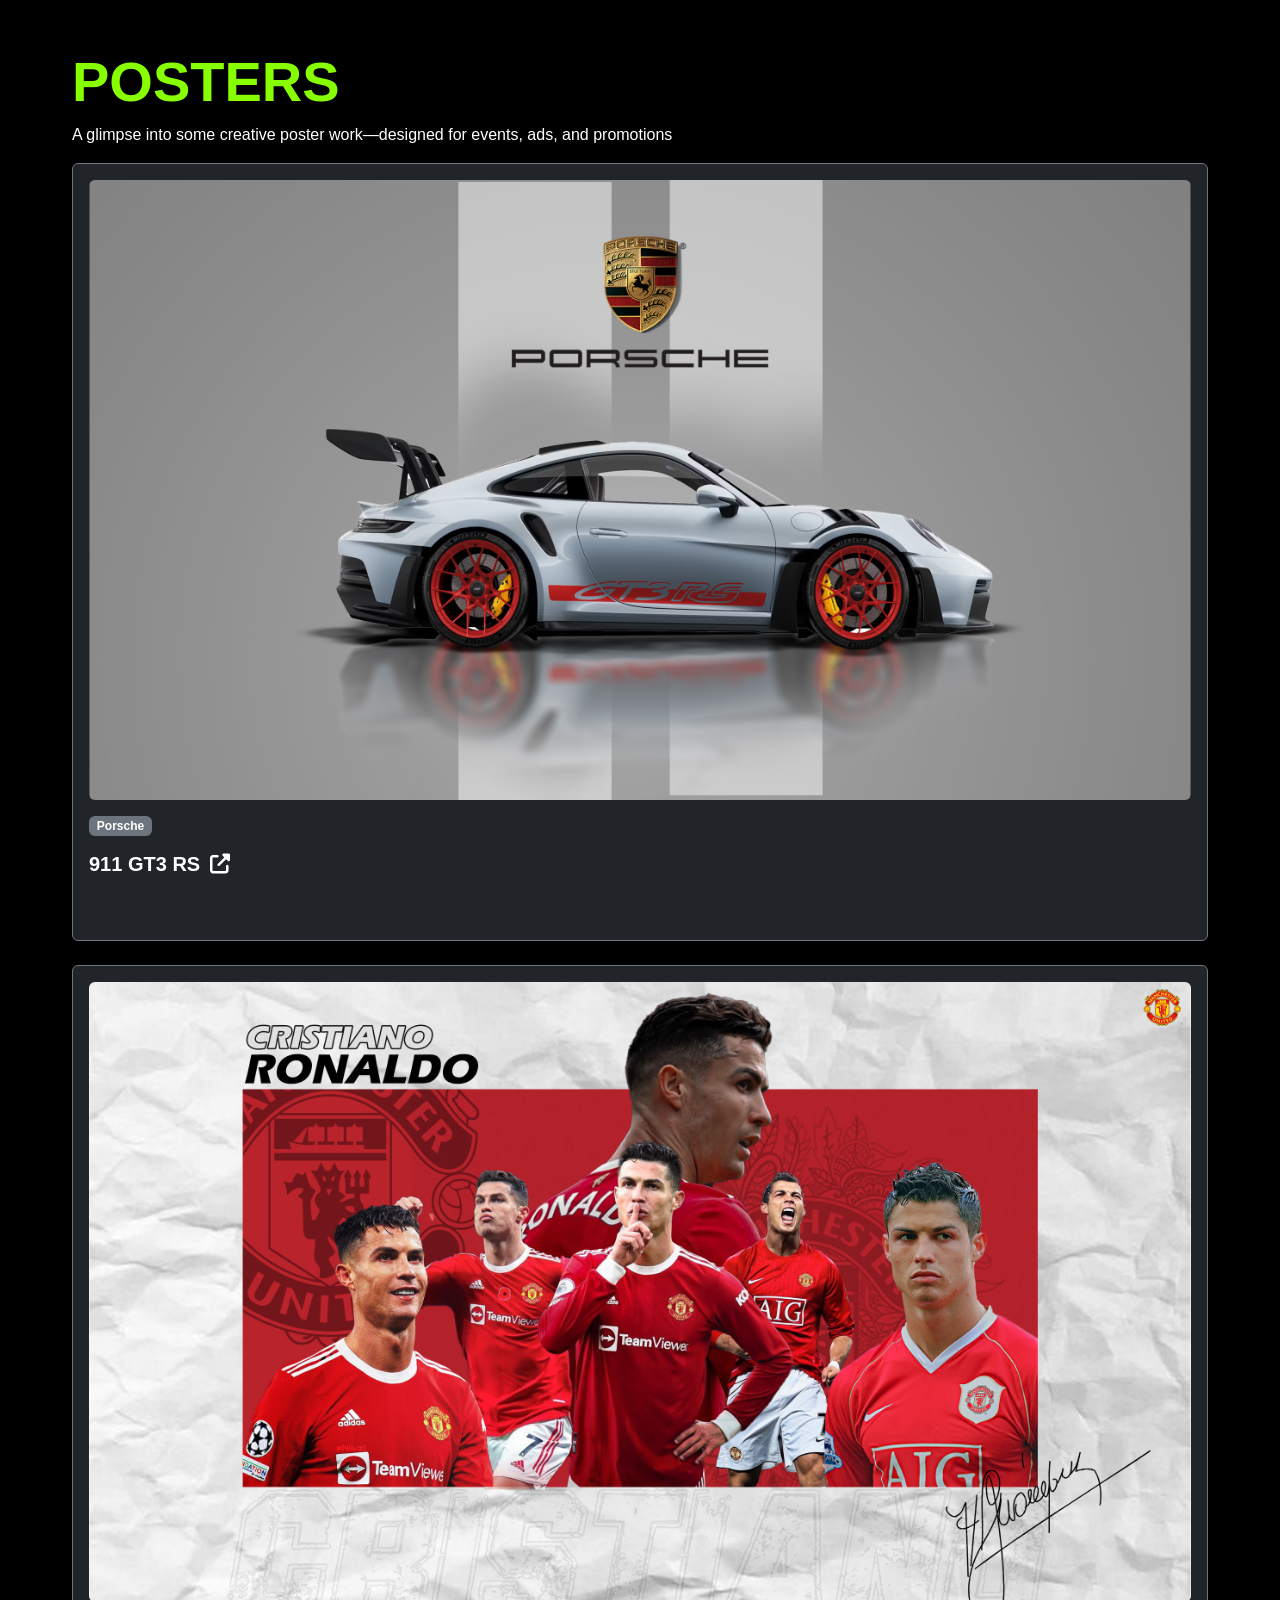
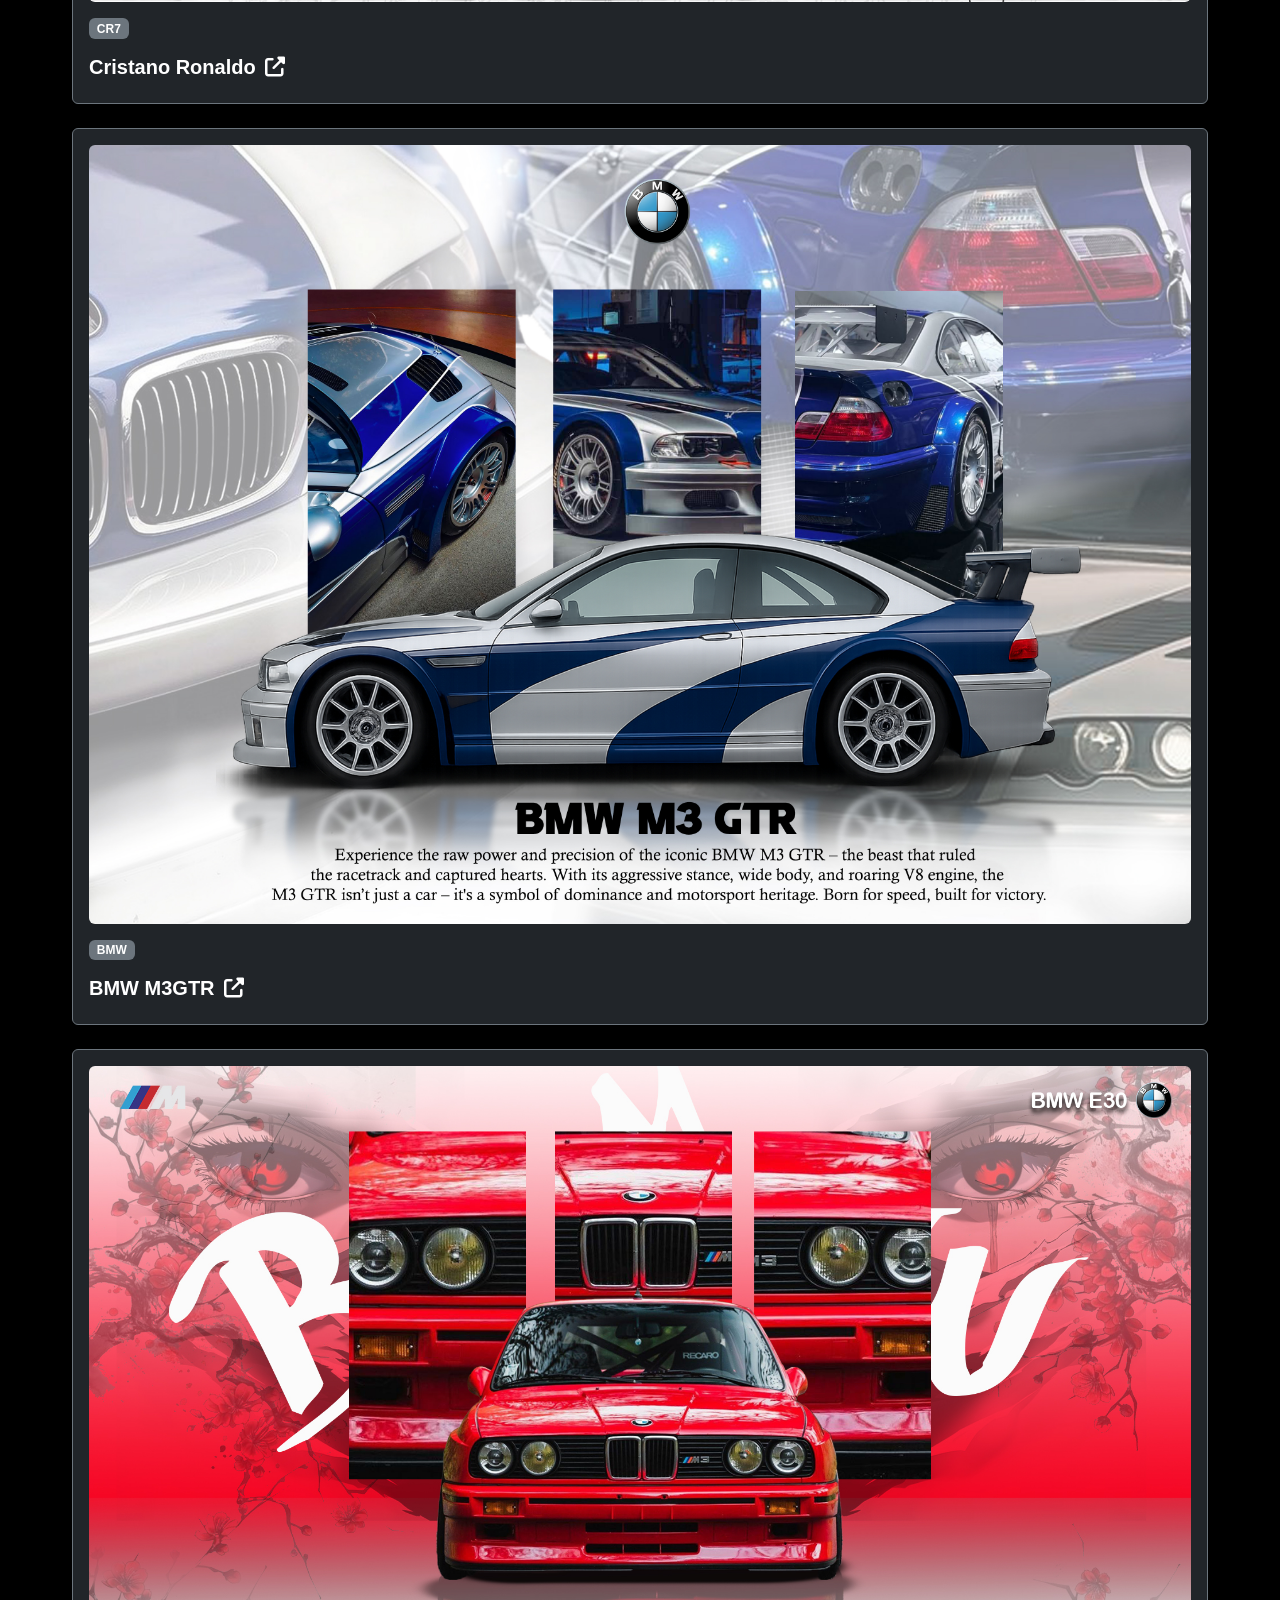
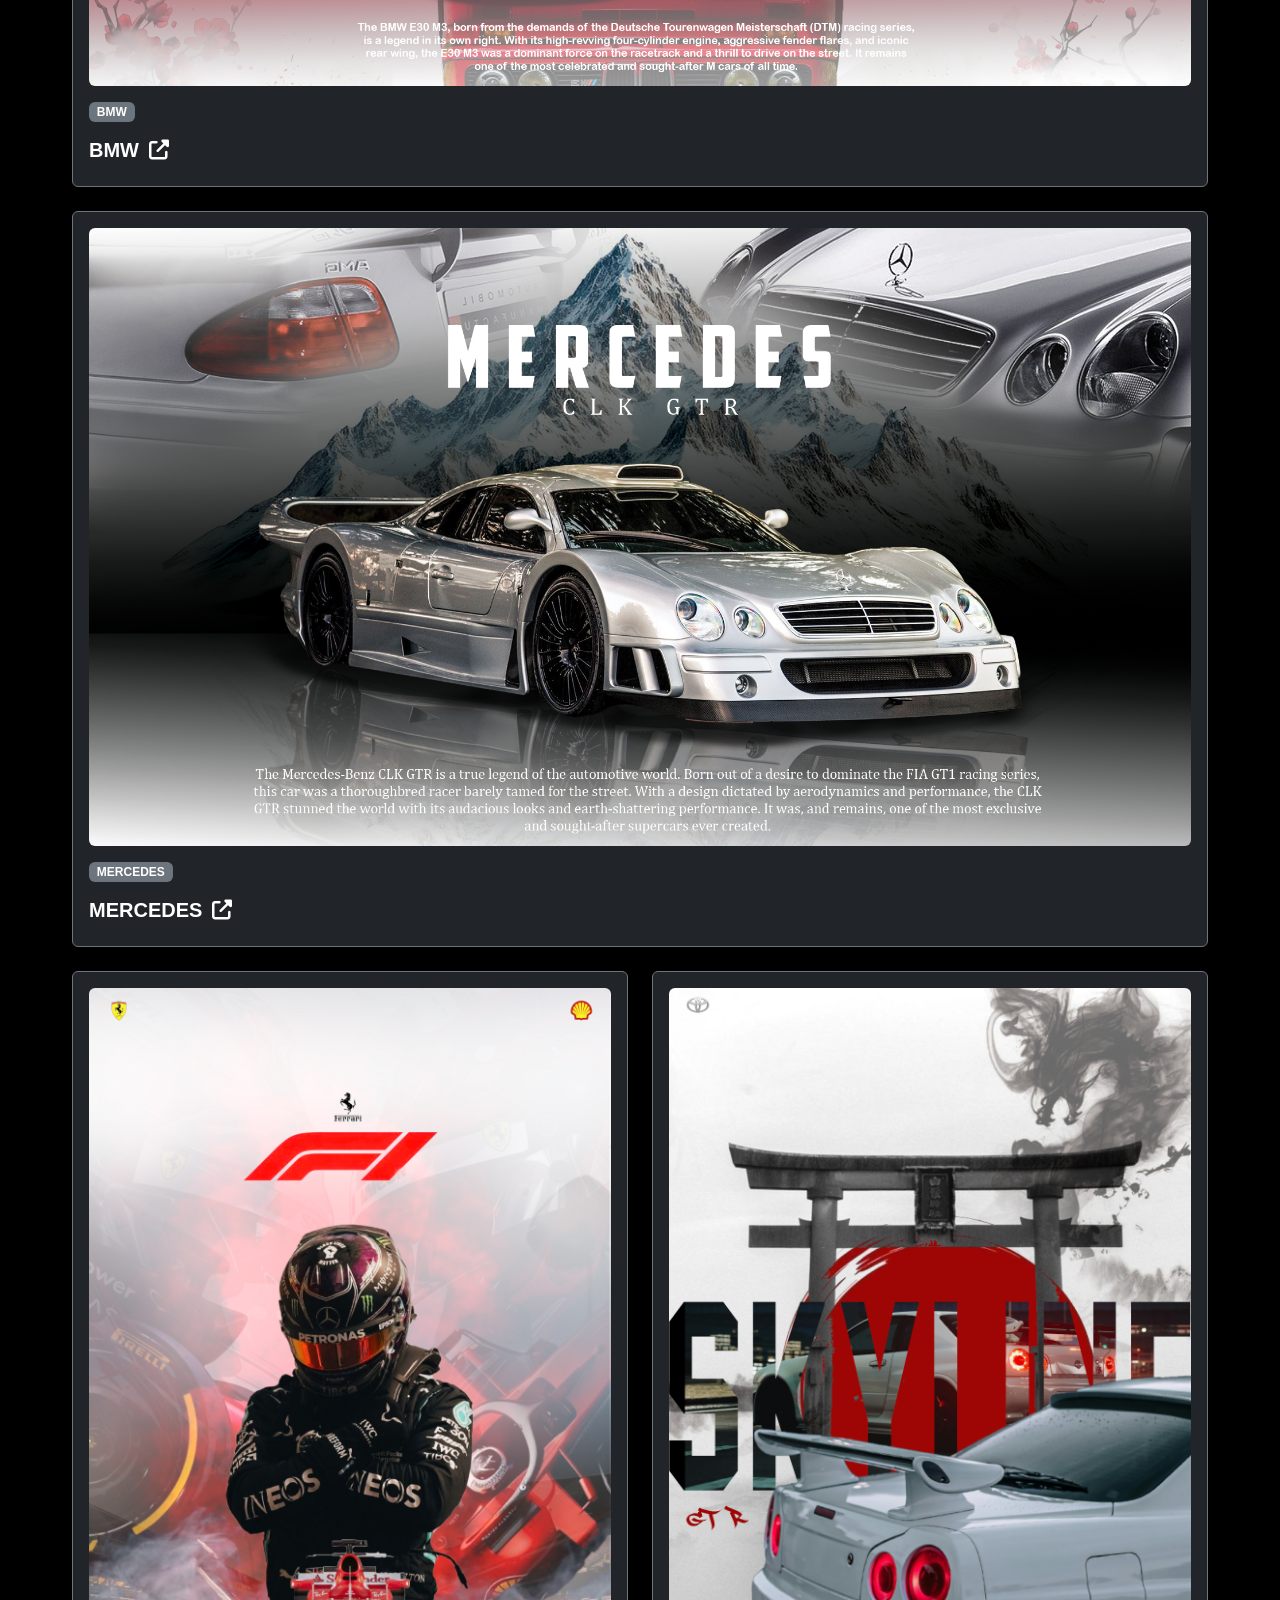
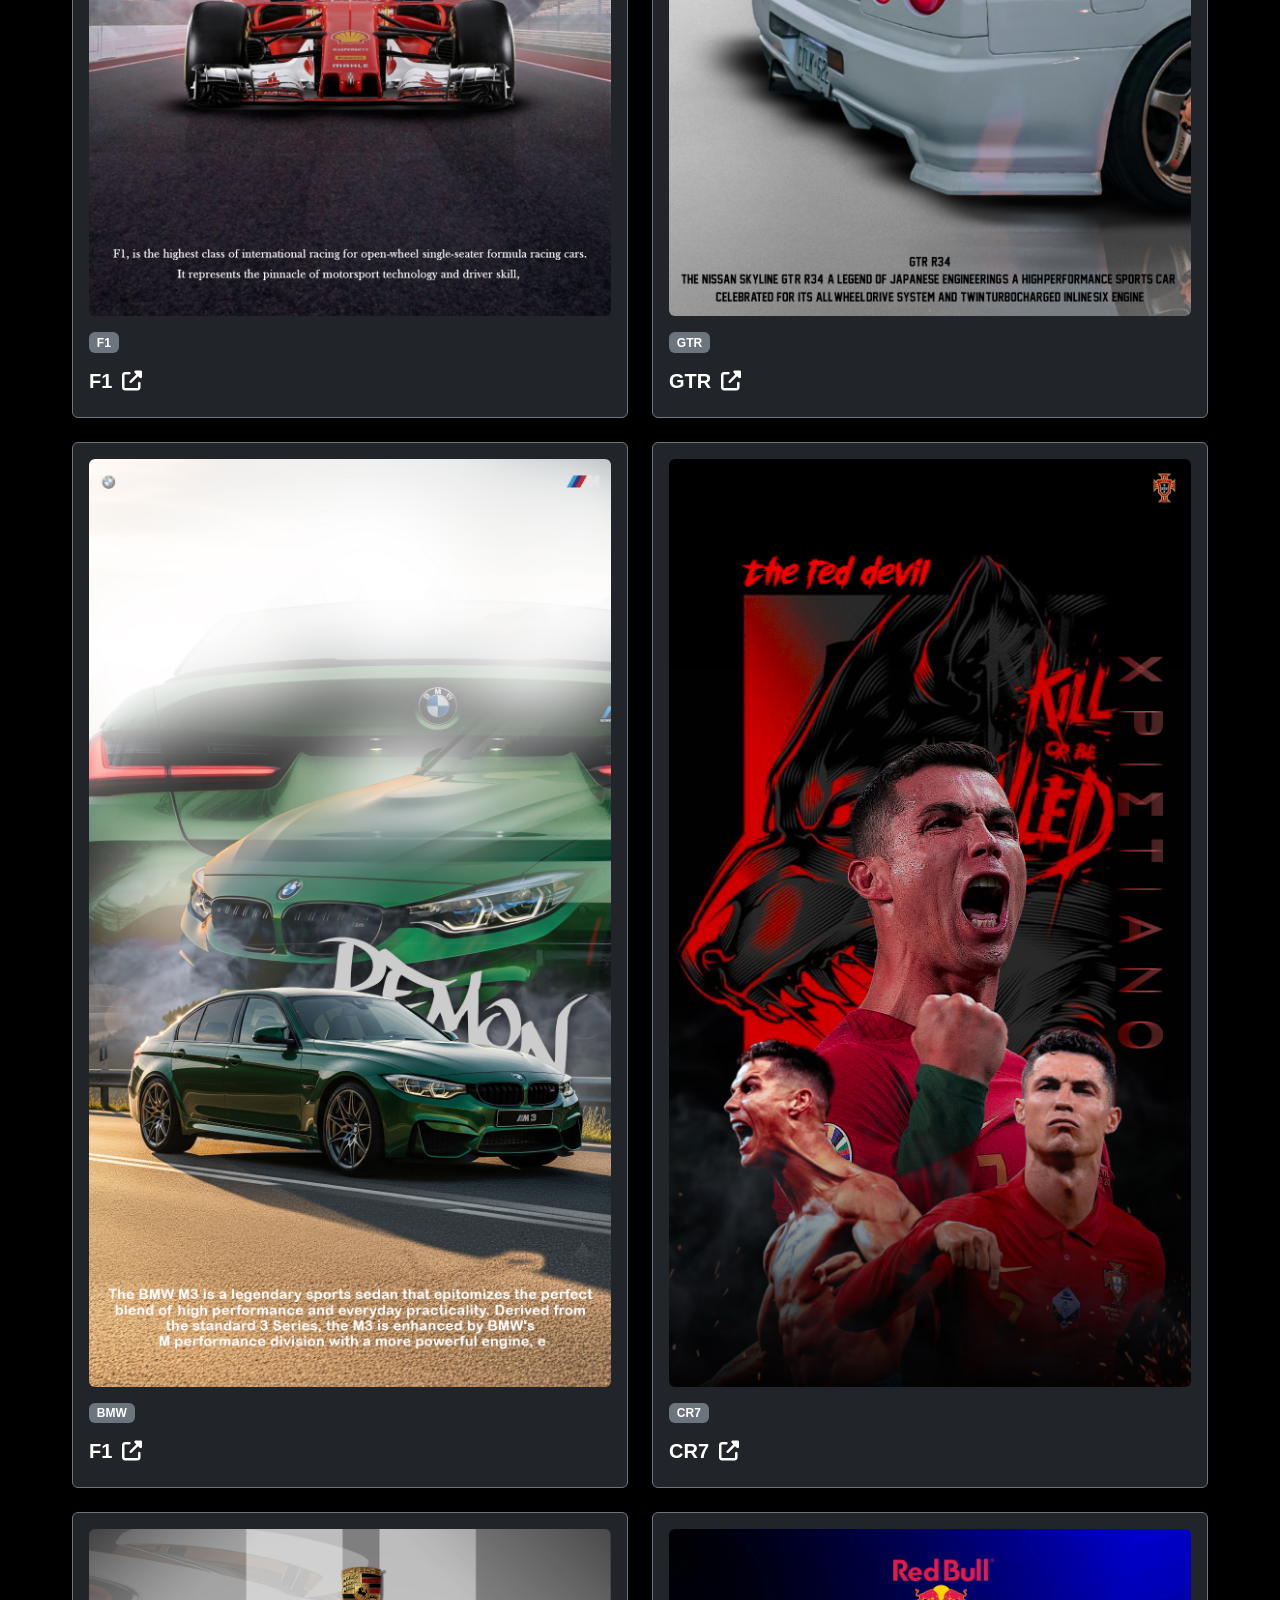
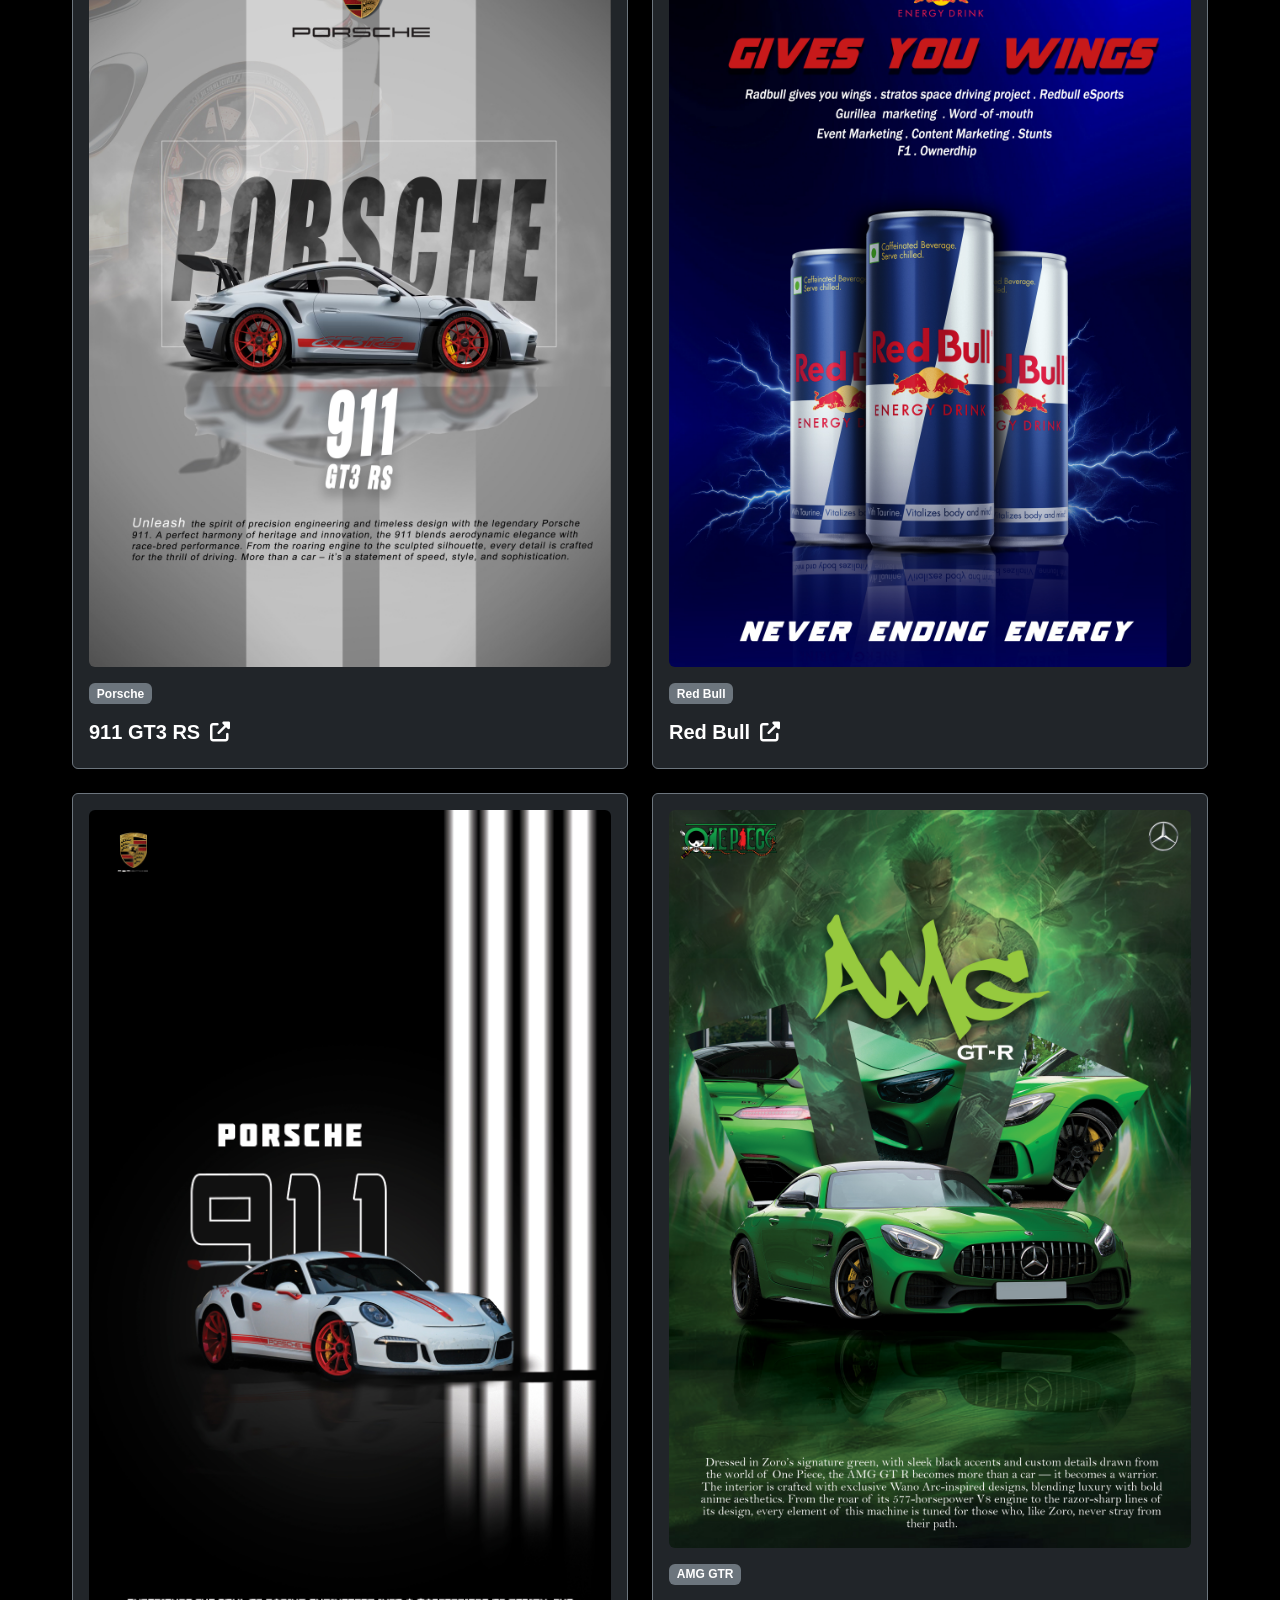
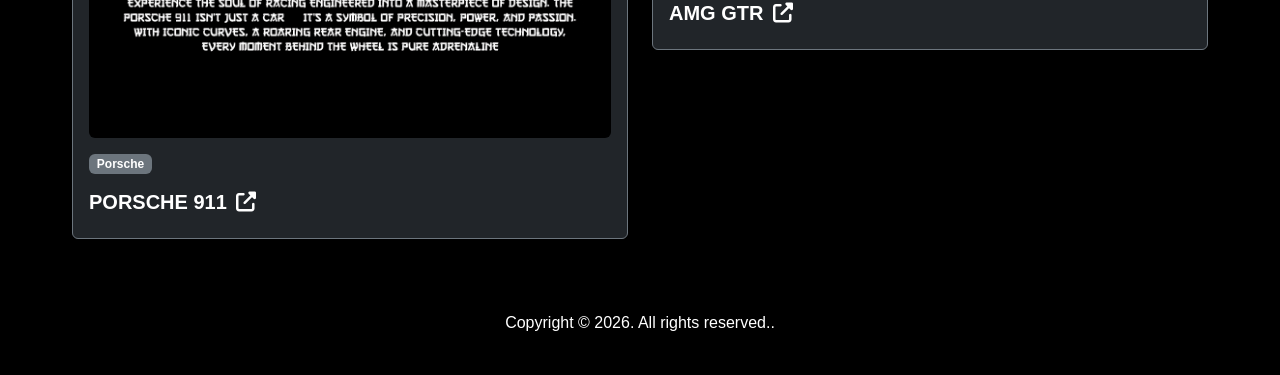
<file: projects/project1.html>
<!DOCTYPE html>
<html lang="en">
  <head>
    <meta charset="UTF-8" />
    <meta name="viewport" content="width=device-width, initial-scale=1.0" />
    <title>POSTER</title>
    
    <!-- Bootstrap 5.3.7 CSS -->
    <link
      href="https://cdn.jsdelivr.net/npm/bootstrap@5.3.7/dist/css/bootstrap.min.css"
      rel="stylesheet"
    />

    <!-- Animate.css -->
    <link
      rel="stylesheet"
      href="https://cdnjs.cloudflare.com/ajax/libs/animate.css/4.1.1/animate.min.css"
    />

    <!-- Custom CSS -->
    <link rel="stylesheet" href="project.css" />


    
    <!-- cloudflare -->
    <link
      rel="stylesheet"
      href="https://cdnjs.cloudflare.com/ajax/libs/font-awesome/6.5.0/css/all.min.css"
    />
  </head>

  <!-- Image Modal -->
<div id="imgModal" class="modal" onclick="closeModal()">
  <span class="close">&times;</span>
  <img class="modal-content" id="modalImage" />
</div>

  <body class="bg-black text-white">
</div>
      </div>
   
    <!-- Projects Section -->
    <section
      id="projects"
      class="container py-5 animate__animated animate__zoomIn"
    >
      <h3 class="fw-bold display-4 "  style="color: rgb(136, 255, 0)">POSTERS</h3>
      <p>A glimpse into some creative poster work—designed for events, ads, and promotions</p>
      <div class="row g-4">
        <div class="col-md-12">
          <div class="project-card bg-dark border border-secondary rounded p-3 ">
            <img
              src="../poster/porsche.jpg"
              class="img-fluid rounded "
              alt="Porsche 911 GT3 RS"
            />
            <div class="mt-3 d-flex flex-wrap gap-2">
              <span class="badge bg-secondary">Porsche</span>
            </div>
            <h5 class="mt-3 fw-bold">
              911 GT3 RS
              <a href="#" class="text-white"
                ><i class="fas fa-up-right-from-square ms-1"></i
              ></a>
            </h5>
            <p class="text-muted">
              A marketing site showcasing the Porsche 911 GT3 RS's design and
              performance features.
            </p>
          </div>
        </div>

        <div class="col-md-12">
          <div class="project-card bg-dark border border-secondary rounded p-3">
            <img
              src="../poster/cristiano.jpg"
              class="img-fluid rounded"
              alt="cristiano ronaldo"
            />
            <div class="mt-3 d-flex flex-wrap gap-2">
              <span class="badge bg-secondary">CR7</span>
            </div>
            <h5 class="mt-3 fw-bold">
              Cristano Ronaldo
              <a href="#" class="text-white"
                ><i class="fas fa-up-right-from-square ms-1"></i
              ></a>
            </h5>
           
          </div>
        </div>


        <div class="col-md-12">
          <div class="project-card bg-dark border border-secondary rounded p-3">
            <img
              src="../poster/bmw1.jpg"
              class="img-fluid rounded"
              alt="cristiano ronaldo"
            />
            <div class="mt-3 d-flex flex-wrap gap-2">
              <span class="badge bg-secondary">BMW</span>
            </div>
            <h5 class="mt-3 fw-bold">
             BMW M3GTR
              <a href="#" class="text-white"
                ><i class="fas fa-up-right-from-square ms-1"></i
              ></a>
            </h5>
          </div>
        </div>

        
          <div class="col-md-12">
          <div class="project-card bg-dark border border-secondary rounded p-3">
            <img
              src="../poster/bmw.jpg"
              class="img-fluid rounded"
              alt="BMW"
            />
            <div class="mt-3 d-flex flex-wrap gap-2">
              <span class="badge bg-secondary">BMW</span>
            </div>
            <h5 class="mt-3 fw-bold">
              BMW
              <a href="#" class="text-white"
                ><i class="fas fa-up-right-from-square ms-1"></i
              ></a>
            </h5>
           
          </div>
        </div>

          <div class="col-md-12">
          <div class="project-card bg-dark border border-secondary rounded p-3">
            <img
              src="../poster/clk.jpg"
              class="img-fluid rounded"
              alt="AMG GTR"
            />
            <div class="mt-3 d-flex flex-wrap gap-2">
              <span class="badge bg-secondary">MERCEDES</span>
            </div>
            <h5 class="mt-3 fw-bold">
              MERCEDES
              <a href="#" class="text-white"
                ><i class="fas fa-up-right-from-square ms-1"></i
              ></a>
            </h5>
           
          </div>
        </div>


           <div class="col-md-6">
          <div class="project-card bg-dark border border-secondary rounded p-3">
            <img
              src="../poster/f1.jpg"
              class="img-fluid rounded"
            />
            <div class="mt-3 d-flex flex-wrap gap-2">
              <span class="badge bg-secondary rounded ">F1</span>
            </div>
            <h5 class="mt-3 fw-bold">
             F1
              <a href="#" class="text-white"
                ><i class="fas fa-up-right-from-square ms-1"></i
              ></a>
            </h5>
            
          </div>
        </div>

              <div class="col-md-6">
          <div class="project-card bg-dark border border-secondary rounded p-3">
            <img
              src="../poster/R34.jpg"
              class="img-fluid rounded"
            />
            <div class="mt-3 d-flex flex-wrap gap-2">
              <span class="badge bg-secondary rounded ">GTR</span>
            </div>
            <h5 class="mt-3 fw-bold">
             GTR
              <a href="#" class="text-white"
                ><i class="fas fa-up-right-from-square ms-1"></i
              ></a>
            </h5>
            
          </div>
        </div>

              <div class="col-md-6">
          <div class="project-card bg-dark border border-secondary rounded p-3">
            <img
              src="../poster/M3.jpg"
              class="img-fluid rounded"
            />
            <div class="mt-3 d-flex flex-wrap gap-2">
              <span class="badge bg-secondary rounded ">BMW</span>
            </div>
            <h5 class="mt-3 fw-bold">
             F1
              <a href="#" class="text-white"
                ><i class="fas fa-up-right-from-square ms-1"></i
              ></a>
            </h5>
            
          </div>
        </div>

             <div class="col-md-6">
          <div class="project-card bg-dark border border-secondary rounded p-3">
            <img
              src="../poster/cr7 7.jpg"
              class="img-fluid rounded"
            />
            <div class="mt-3 d-flex flex-wrap gap-2">
              <span class="badge bg-secondary rounded ">CR7</span>
            </div>
            <h5 class="mt-3 fw-bold">
             CR7
              <a href="#" class="text-white"
                ><i class="fas fa-up-right-from-square ms-1"></i
              ></a>
            </h5>
            
          </div>
        </div> <div class="col-md-6">
          <div class="project-card bg-dark border border-secondary rounded p-3">
            <img
              src="../poster/911GT3RS.jpg"
              class="img-fluid rounded"
           
            />
            <div class="mt-3 d-flex flex-wrap gap-2">
              <span class="badge bg-secondary rounded ">Porsche</span>
            </div>
            <h5 class="mt-3 fw-bold">
              911 GT3 RS
              <a href="#" class="text-white"
                ><i class="fas fa-up-right-from-square ms-1"></i
              ></a>
            </h5>
            
          </div>
        </div>

         <div class="col-md-6">
          <div class="project-card bg-dark border border-secondary rounded p-3">
            <img
              src="../poster/REDBULL.jpg"
              class="img-fluid rounded"
            />
            <div class="mt-3 d-flex flex-wrap gap-2">
              <span class="badge bg-secondary rounded ">Red Bull</span>
            </div>
            <h5 class="mt-3 fw-bold">
              Red Bull
              <a href="#" class="text-white"
                ><i class="fas fa-up-right-from-square ms-1"></i
              ></a>
            </h5>
            
          </div>
        </div>
       
        <div class="col-md-6">
          <div class="project-card bg-dark border border-secondary rounded p-3">
            <img
              src="../poster/Porsche 2.jpg"
              class="img-fluid rounded"
            />
            <div class="mt-3 d-flex flex-wrap gap-2">
              <span class="badge bg-secondary rounded ">Porsche</span>
            </div>
            <h5 class="mt-3 fw-bold">
             PORSCHE 911
              <a href="#" class="text-white"
                ><i class="fas fa-up-right-from-square ms-1"></i
              ></a>
            </h5>
            
          </div>
        </div>

          <div class="col-md-6">
          <div class="project-card bg-dark border border-secondary rounded p-3">
            <img
              src="../poster/AMG GTR.jpg"
              class="img-fluid rounded"
            />
            <div class="mt-3 d-flex flex-wrap gap-2">
              <span class="badge bg-secondary rounded ">AMG GTR</span>
            </div>
            <h5 class="mt-3 fw-bold">
             AMG GTR
              <a href="#" class="text-white"
                ><i class="fas fa-up-right-from-square ms-1"></i
              ></a>
            </h5>
            
          </div>
        </div>


      </div>
    </section>

     <!-- Animation trigger script -->
  <script>
    const socialBar = document.getElementById('socialBar');
    window.addEventListener('load', () => {
      setTimeout(() => {
        socialBar.classList.add('show');
      }, 300);
    });
  </script>
</body>
</html>


    <!-- Footer -->
    <footer class="bg-black text-center py-4">
      <p>Copyright © 2026. All rights reserved..</p>
    </footer>

    <!-- Bootstrap JS Bundle -->
    <script src="https://cdn.jsdelivr.net/npm/bootstrap@5.3.7/dist/js/bootstrap.bundle.min.js"></script>
  </body>
</html>
</file>
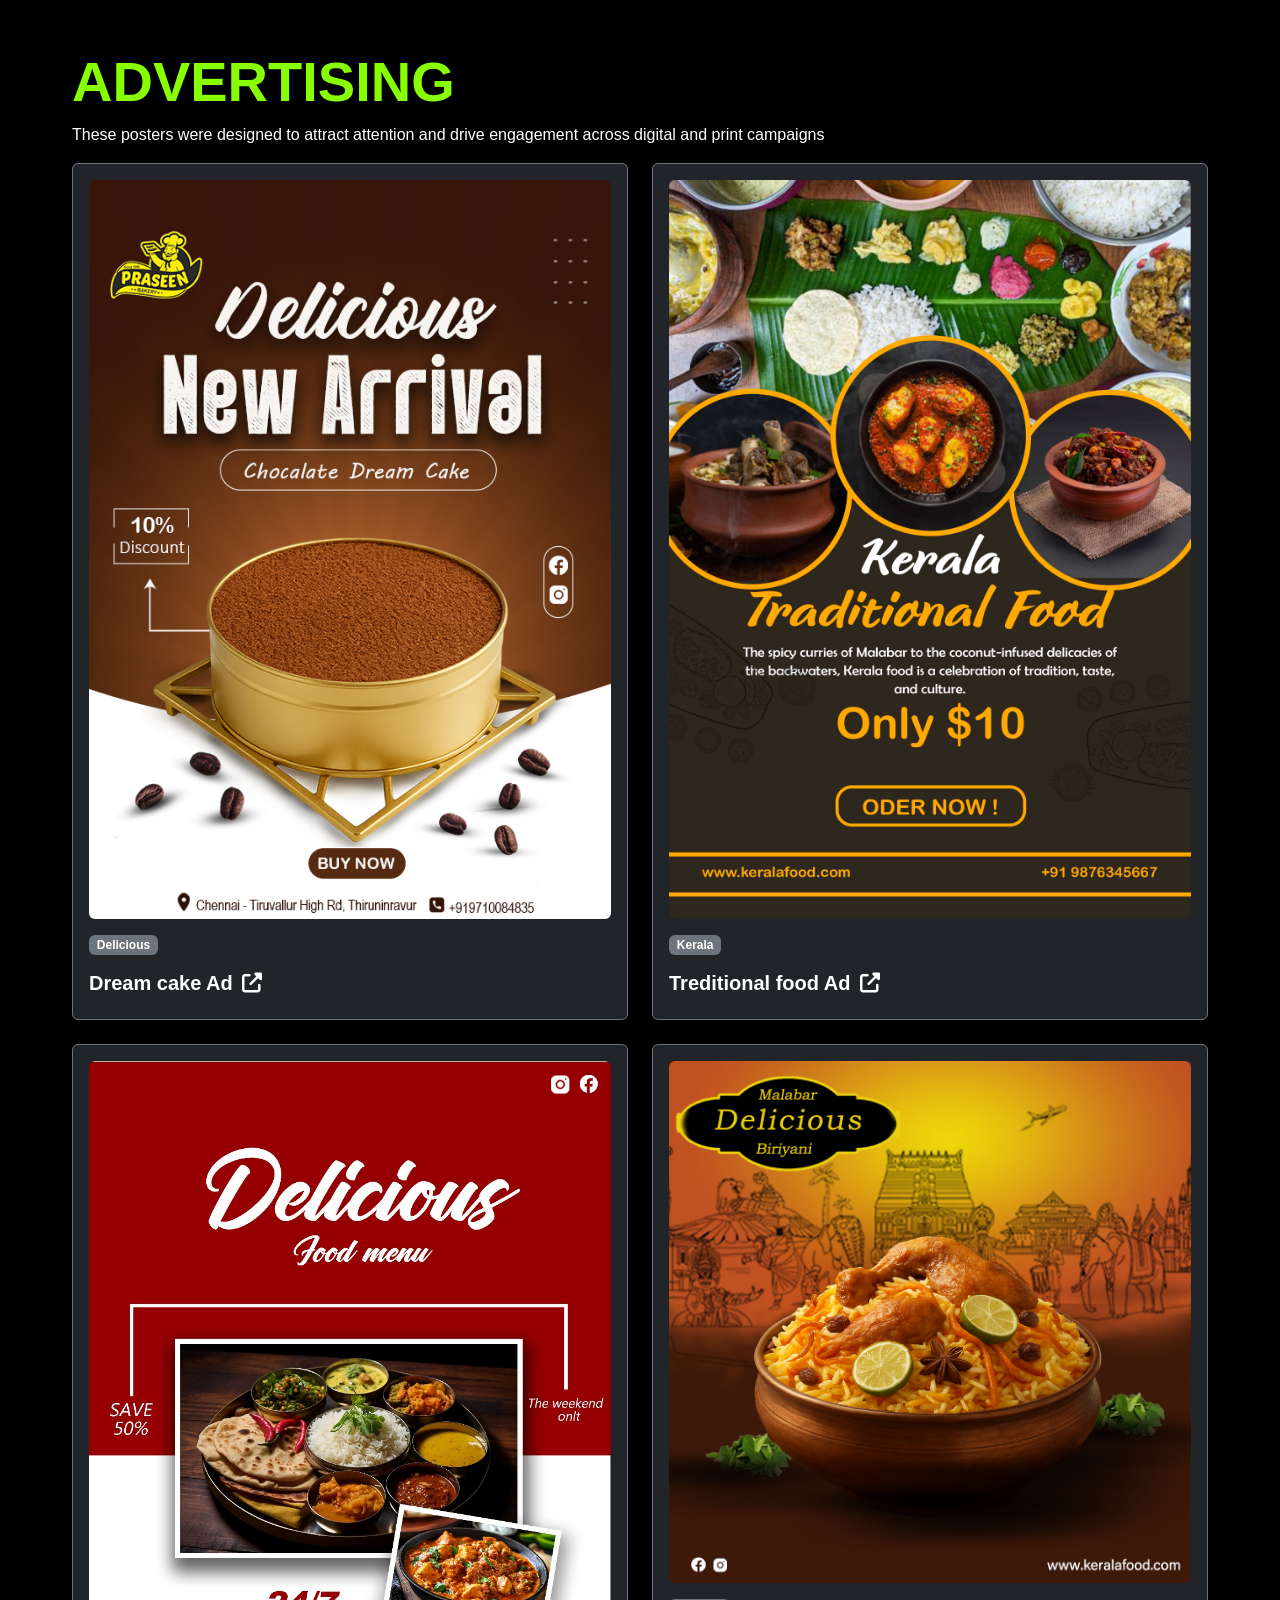
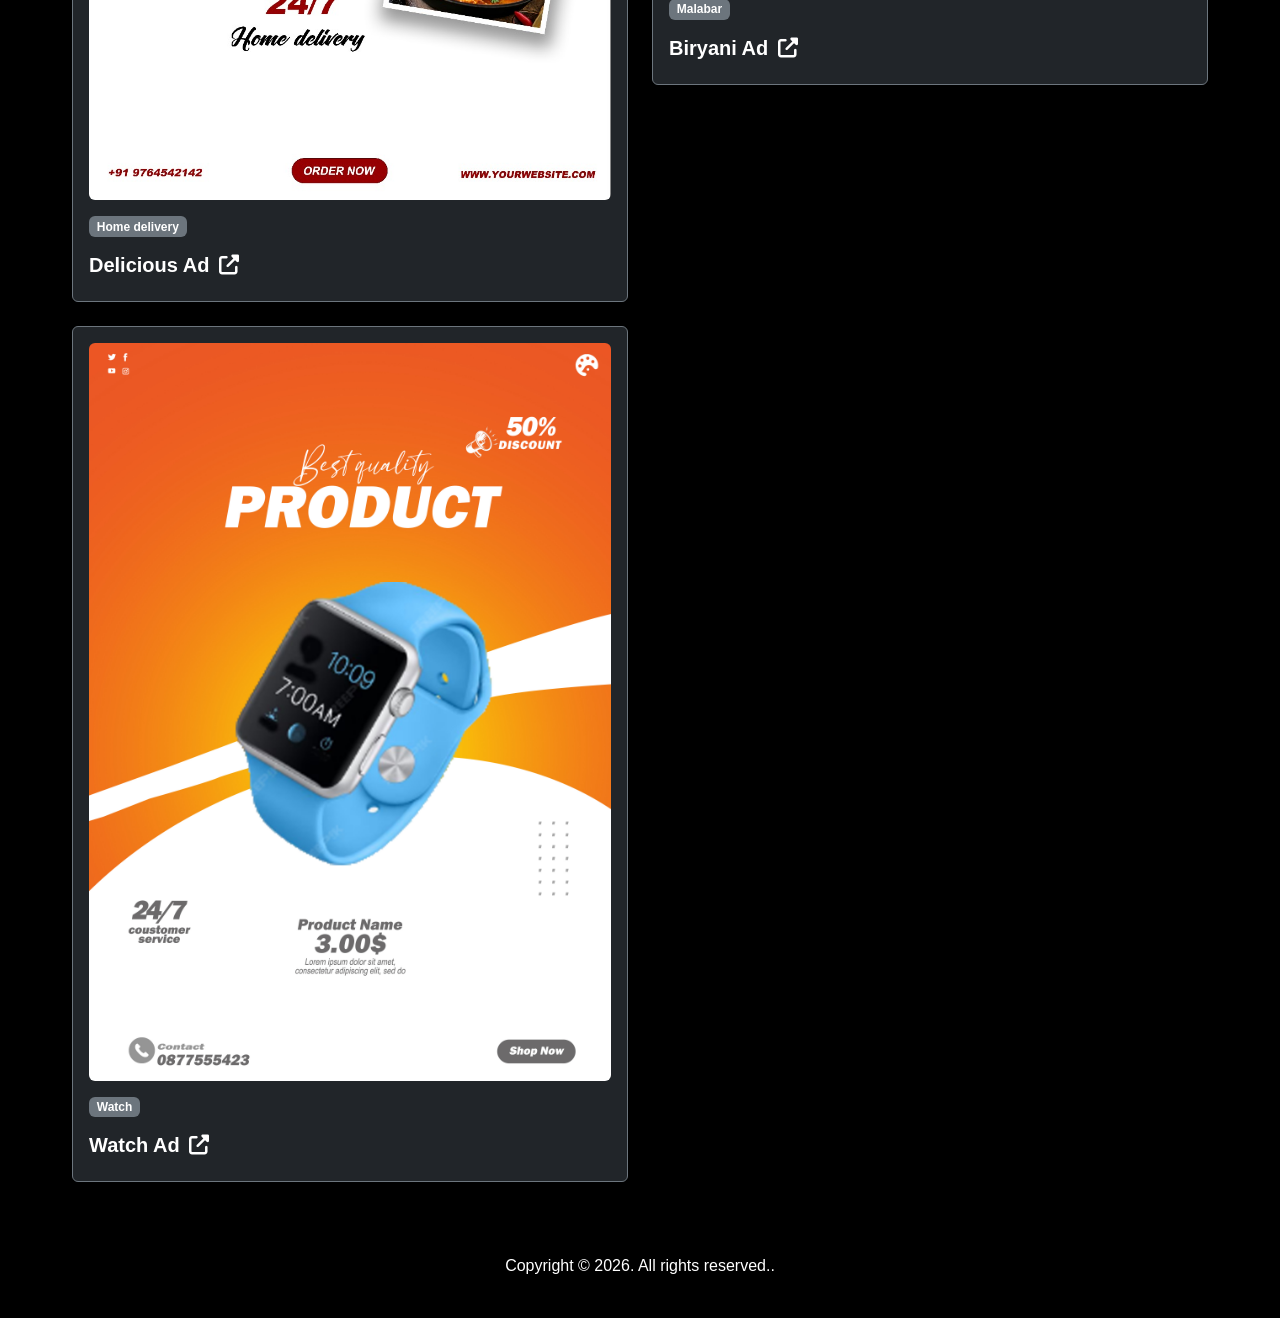
<file: projects/project2.html>
<!DOCTYPE html>
<html lang="en">
  <head>
    <meta charset="UTF-8" />
    <meta name="viewport" content="width=device-width, initial-scale=1.0" />
    <title>POSTER</title>
    
    <!-- Bootstrap 5.3.7 CSS -->
    <link
      href="https://cdn.jsdelivr.net/npm/bootstrap@5.3.7/dist/css/bootstrap.min.css"
      rel="stylesheet"
    />

    <!-- Animate.css -->
    <link
      rel="stylesheet"
      href="https://cdnjs.cloudflare.com/ajax/libs/animate.css/4.1.1/animate.min.css"
    />

    <!-- Custom CSS -->
    <link rel="stylesheet" href="project.css" />


    <!-- Meta Description for SEO -->
    <meta
      name="description"
      content="Portfolio of Ashin Krishna, a passionate graphic designer specializing in social media designs, photo editing, and retouching."
    />
    <!-- cloudflare -->
    <link
      rel="stylesheet"
      href="https://cdnjs.cloudflare.com/ajax/libs/font-awesome/6.5.0/css/all.min.css"
    />
  </head>

  <!-- Image Modal -->
<div id="imgModal" class="modal" onclick="closeModal()">
  <span class="close">&times;</span>
  <img class="modal-content" id="modalImage" />
</div>

  <body class="bg-black text-white">
</div>
      </div>
   
   
    <!-- Advertising Section -->
    <section
      id="advertising"
      class="container py-5 animate__animated animate__zoomIn"
    >
      <h2 class="fw-bold display-4"  style="color: rgb(136, 255, 0)">ADVERTISING</h2>
      <p>These posters were designed to attract attention and drive engagement across digital and print campaigns</p>
      <div class="row g-4">
        <div class="col-md-6">
          <div class="project-card bg-dark border border-secondary rounded p-3">
            <img
              src="../advertisment/poster 2.jpg"
              class="img-fluid rounded"
            />
            <div class="mt-3 d-flex flex-wrap gap-2">
              <span class="badge bg-secondary">Delicious</span>
            </div>
            <h5 class="mt-3 fw-bold">
              Dream cake Ad
              <a href="#" class="text-white"
                ><i class="fas fa-up-right-from-square ms-1"></i
              ></a>
            </h5>
            
          </div>
        </div>

        <div class="col-md-6">
          <div class="project-card bg-dark border border-secondary rounded p-3">
            <img
              src="../advertisment/food poster.jpg"
              class="img-fluid rounded"
              alt="Burger Ad Design"
            />
            <div class="mt-3 d-flex flex-wrap gap-2">
              <span class="badge bg-secondary">Kerala</span>
            </div>
            <h5 class="mt-3 fw-bold">
              Treditional food Ad
              <a href="#" class="text-white"
                ><i class="fas fa-up-right-from-square ms-1"></i
              ></a>
            </h5>
  
          </div>
        </div>

        <div class="col-md-6">
          <div class="project-card bg-dark border border-secondary rounded p-3">
            <img
              src="../advertisment/delocious.jpg"
              class="img-fluid rounded"
              alt="Burger Ad Design"
            />
            <div class="mt-3 d-flex flex-wrap gap-2">
              <span class="badge bg-secondary">Home delivery</span>
            </div>
            <h5 class="mt-3 fw-bold">
              Delicious Ad
              <a href="#" class="text-white"
                ><i class="fas fa-up-right-from-square ms-1"></i
              ></a>
            </h5>
            
          </div>
        </div>

        <div class="col-md-6">
          <div class="project-card bg-dark border border-secondary rounded p-3">
            <img
              src="../advertisment/malabar.jpg"
              class="img-fluid rounded"
              alt="Burger Ad Design"
            />
            <div class="mt-3 d-flex flex-wrap gap-2">
              <span class="badge bg-secondary">Malabar</span>
            </div>
            <h5 class="mt-3 fw-bold">
              Biryani Ad
              <a href="#" class="text-white"
                ><i class="fas fa-up-right-from-square ms-1"></i
              ></a>
            </h5>
            
          </div>
        </div>

        
        <div class="col-md-6">
          <div class="project-card bg-dark border border-secondary rounded p-3">
            <img
              src="../advertisment/watch prom.jpg"
              class="img-fluid rounded"
              alt="Burger Ad Design"
            />
            <div class="mt-3 d-flex flex-wrap gap-2">
              <span class="badge bg-secondary">Watch</span>
            </div>
            <h5 class="mt-3 fw-bold">
              Watch Ad
              <a href="#" class="text-white"
                ><i class="fas fa-up-right-from-square ms-1"></i
              ></a>
            </h5>
            
          </div>
        </div>
        
      </div>
    </section>

     <!-- Animation trigger script -->
  <script>
    const socialBar = document.getElementById('socialBar');
    window.addEventListener('load', () => {
      setTimeout(() => {
        socialBar.classList.add('show');
      }, 300);
    });
  </script>
</body>
</html>


    <!-- Footer -->
    <footer class="bg-black text-center py-4">
      <p>Copyright © 2026. All rights reserved..</p>
    </footer>

    <!-- Bootstrap JS Bundle -->
    <script src="https://cdn.jsdelivr.net/npm/bootstrap@5.3.7/dist/js/bootstrap.bundle.min.js"></script>
  </body>
</html>
</file>
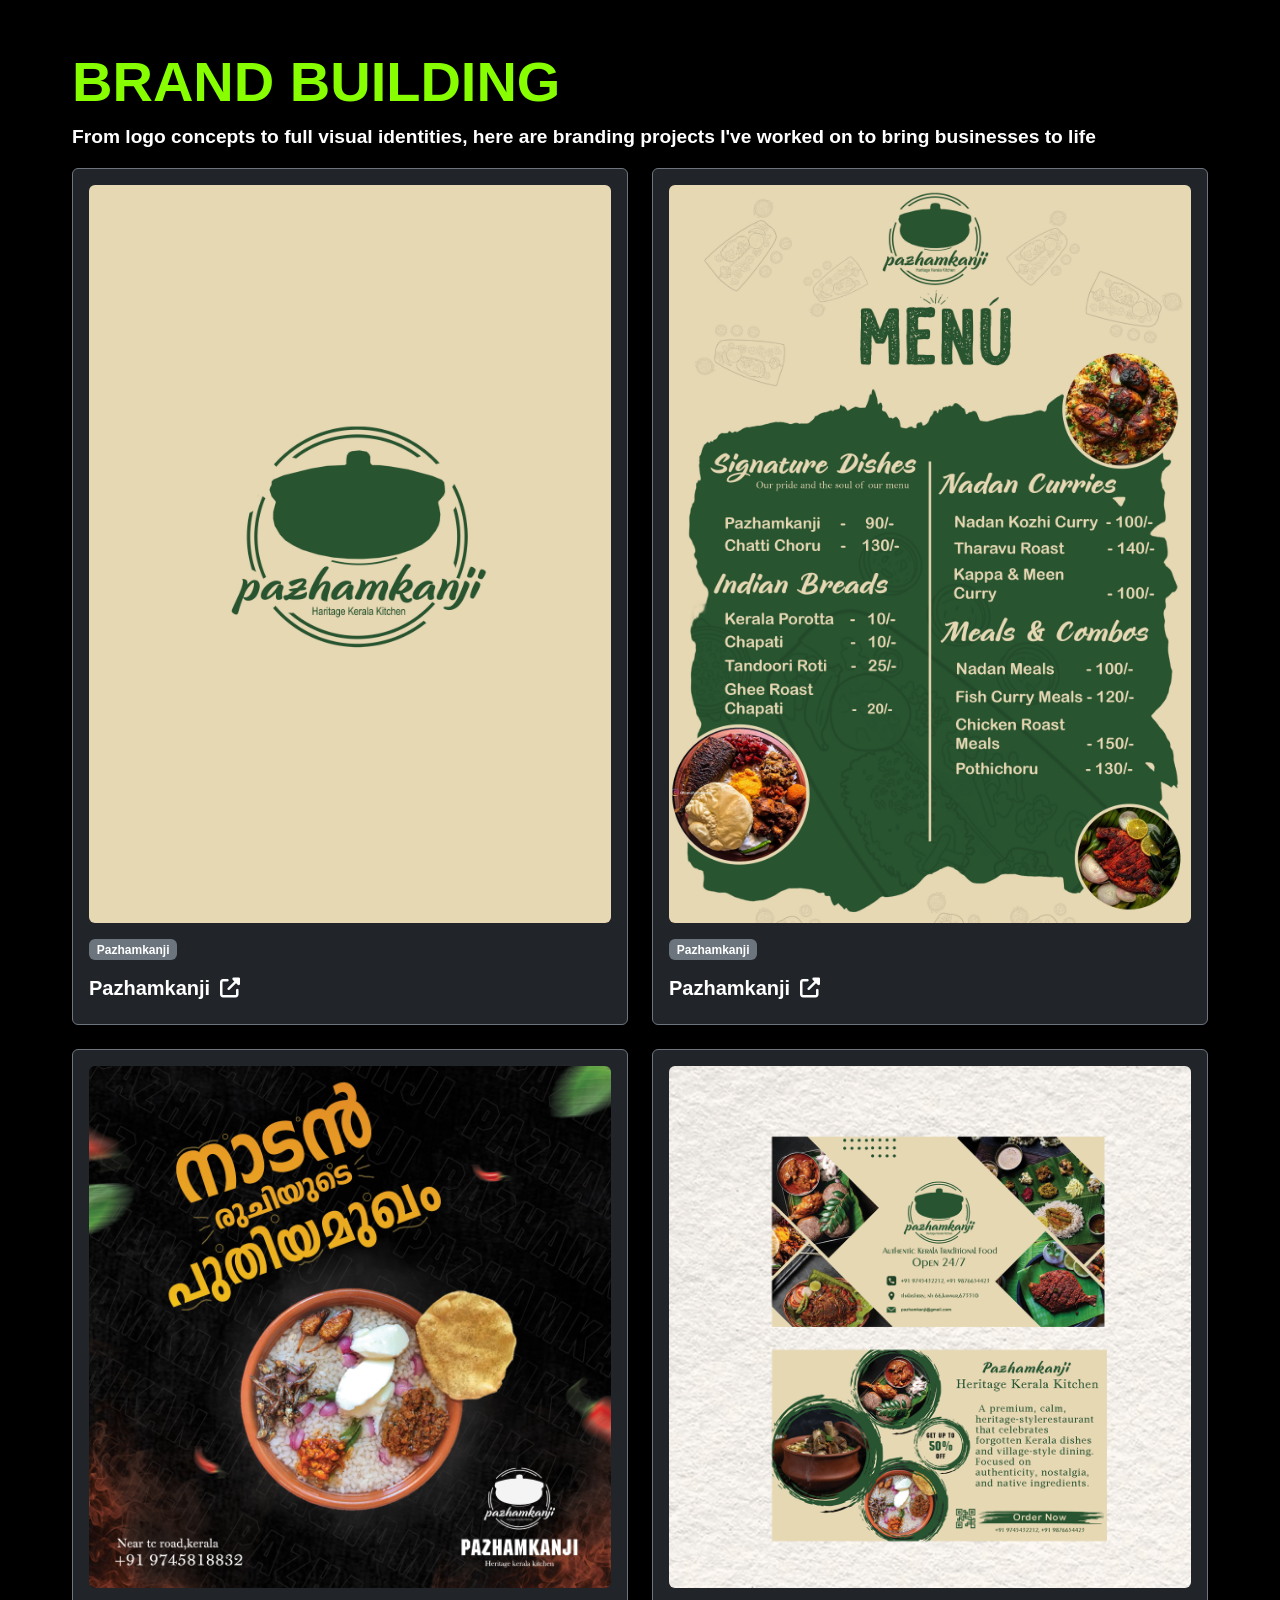
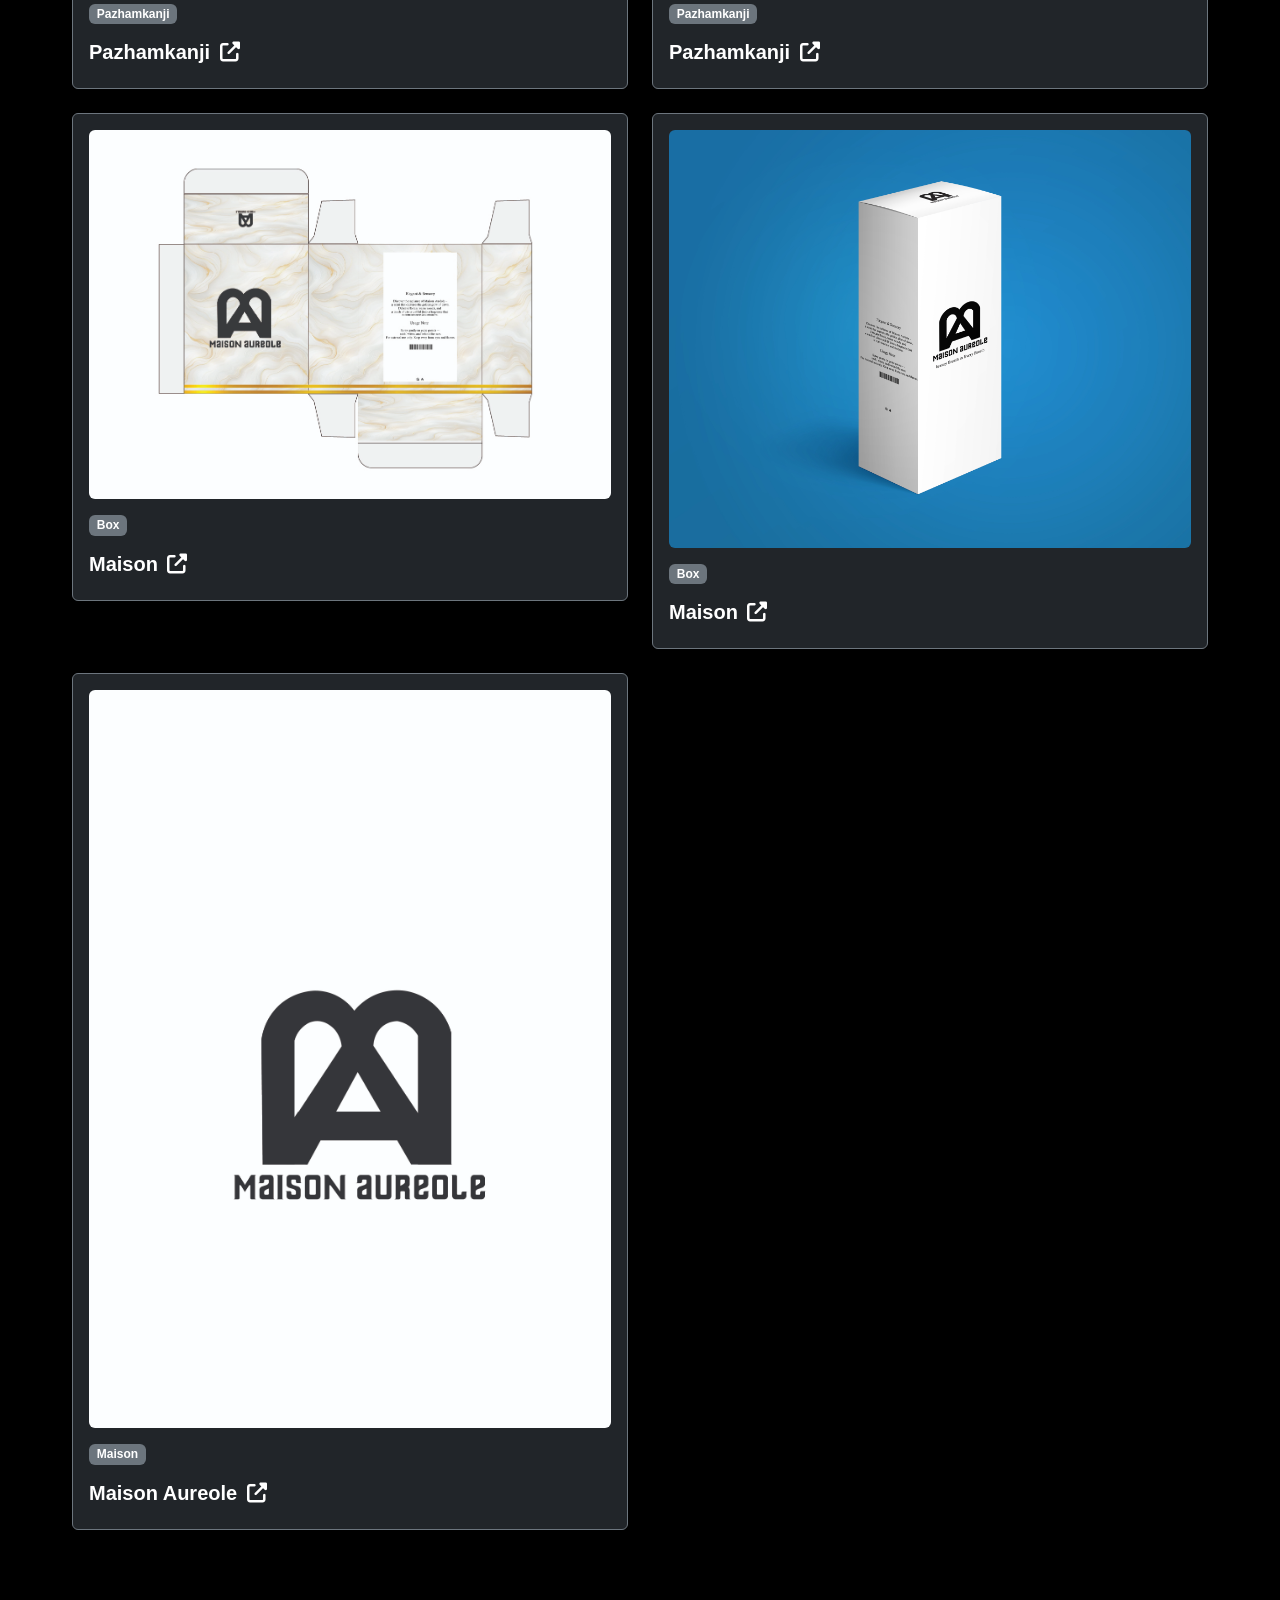
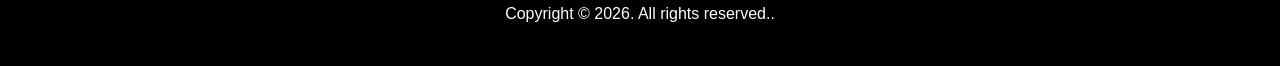
<file: projects/project4.html>
<!DOCTYPE html>
<html lang="en">
  <head>
    <meta charset="UTF-8" />
    <meta name="viewport" content="width=device-width, initial-scale=1.0" />
    <title>POSTER</title>
    
    <!-- Bootstrap 5.3.7 CSS -->
    <link
      href="https://cdn.jsdelivr.net/npm/bootstrap@5.3.7/dist/css/bootstrap.min.css"
      rel="stylesheet"
    />

    <!-- Animate.css -->
    <link
      rel="stylesheet"
      href="https://cdnjs.cloudflare.com/ajax/libs/animate.css/4.1.1/animate.min.css"
    />

    <!-- Custom CSS -->
    <link rel="stylesheet" href="project.css" />


    <!-- Meta Description for SEO -->
    <meta
      name="description"
      content="Portfolio of Ashin Krishna, a passionate graphic designer specializing in social media designs, photo editing, and retouching."
    />
    <!-- cloudflare -->
    <link
      rel="stylesheet"
      href="https://cdnjs.cloudflare.com/ajax/libs/font-awesome/6.5.0/css/all.min.css"
    />
  </head>

  <!-- Image Modal -->
<div id="imgModal" class="modal" onclick="closeModal()">
  <span class="close">&times;</span>
  <img class="modal-content" id="modalImage" />
</div>

  <body class="bg-black text-white">
</div>
      </div>
   
    <!-- Projects Section -->
    <!-- Logo Designs Section -->
    <section
      id="logo-designs"
      class="container py-5 animate__animated animate__zoomIn"
    >
      <h2 class="fw-bold display-4"style="color: rgb(136, 255, 0)">BRAND BUILDING</h2>
      <p class="tagline">From logo concepts to full visual identities, here are branding projects I've worked on to bring businesses to life</p>
      <div class="row g-4">
        <div class="col-md-6">
          <div class="project-card bg-dark border border-secondary rounded p-3">
            <img
              src="../brand building/color logo.jpg"
              class="img-fluid rounded"
              alt="Logo Design Sample 1"
            />
            <div class="mt-3 d-flex flex-wrap gap-2">
              <span class="badge bg-secondary">Pazhamkanji</span>
            </div>
            <h5 class="mt-3 fw-bold">
              Pazhamkanji
              <a href="#" class="text-white"
                ><i class="fas fa-up-right-from-square ms-1"></i
              ></a>
            </h5>
            
          </div>
        </div>

        <div class="col-md-6">
          <div class="project-card bg-dark border border-secondary rounded p-3">
            <img
              src="../brand building/pazhamkanji menu.jpg"
              class="img-fluid rounded"
              alt="Logo Design Sample 1"
            />
            <div class="mt-3 d-flex flex-wrap gap-2">
              <span class="badge bg-secondary">Pazhamkanji </span>
            </div>
            <h5 class="mt-3 fw-bold">
             Pazhamkanji 
              <a href="#" class="text-white"
                ><i class="fas fa-up-right-from-square ms-1"></i
              ></a>
            </h5>
         
          </div>
        </div>

        <div class="col-md-6">
          <div class="project-card bg-dark border border-secondary rounded p-3">
            <img
              src="../brand building/social media poster '.jpg"
              class="img-fluid rounded"
              alt="Logo Design Sample 1"
            />
            <div class="mt-3 d-flex flex-wrap gap-2">
              <span class="badge bg-secondary">Pazhamkanji </span>
            </div>
            <h5 class="mt-3 fw-bold">
             Pazhamkanji 
              <a href="#" class="text-white"
                ><i class="fas fa-up-right-from-square ms-1"></i
              ></a>
            </h5>
          
          </div>
        </div>

        <div class="col-md-6">
          <div class="project-card bg-dark border border-secondary rounded p-3">
            <img
              src="../brand building/vc.jpg"
              class="img-fluid rounded"
              alt="Logo Design Sample 1"
            />
            <div class="mt-3 d-flex flex-wrap gap-2">
              <span class="badge bg-secondary">Pazhamkanji </span>
            </div>
            <h5 class="mt-3 fw-bold">
             Pazhamkanji 
              <a href="#" class="text-white"
                ><i class="fas fa-up-right-from-square ms-1"></i
              ></a>
            </h5>
          </div>
        </div>

          <div class="col-md-6">
          <div class="project-card bg-dark border border-secondary rounded p-3">
            <img
              src="../brand building/maison-demo.jpg"
              class="img-fluid rounded"
              alt="Logo Design Sample 1"
            />
            <div class="mt-3 d-flex flex-wrap gap-2">
              <span class="badge bg-secondary">Box </span>
            </div>
            <h5 class="mt-3 fw-bold">
             Maison 
              <a href="#" class="text-white"
                ><i class="fas fa-up-right-from-square ms-1"></i
              ></a>
            </h5>
          
          </div>
        </div>

          <div class="col-md-6">
          <div class="project-card bg-dark border border-secondary rounded p-3">
            <img
              src="../brand building/box demo.jpg"
              class="img-fluid rounded"
              alt="Logo Design Sample 1"
            />
            <div class="mt-3 d-flex flex-wrap gap-2">
              <span class="badge bg-secondary">Box </span>
            </div>
            <h5 class="mt-3 fw-bold">
             Maison 
              <a href="#" class="text-white"
                ><i class="fas fa-up-right-from-square ms-1"></i
              ></a>
            </h5>
          
          </div>
        </div>

                 <div class="col-md-6">
          <div class="project-card bg-dark border border-secondary rounded p-3">
            <img
              src="../brand building/maison aureole logo-01.jpg"
              class="img-fluid rounded"
              alt="Logo Design Sample 1"
            />
            <div class="mt-3 d-flex flex-wrap gap-2">
              <span class="badge bg-secondary">Maison</span>
            </div>
            <h5 class="mt-3 fw-bold">
             Maison Aureole
              <a href="#" class="text-white"
                ><i class="fas fa-up-right-from-square ms-1"></i
              ></a>
            </h5>
          
          </div>
        </div>

          
         
      </div>
    </section>

  
<!DOCTYPE html>
<html lang="en">
<head>
  <meta charset="UTF-8" />
  <meta name="viewport" content="width=device-width, initial-scale=1.0" />
  <title>Left Social Icons</title>

 

  <!-- Animation trigger script -->
  <script>
    const socialBar = document.getElementById('socialBar');
    window.addEventListener('load', () => {
      setTimeout(() => {
        socialBar.classList.add('show');
      }, 300);
    });
  </script>
</body>
</html>


    <!-- Footer -->
    <footer class="bg-black text-center py-4">
      <p>Copyright © 2026. All rights reserved..</p>
    </footer>

    <!-- Bootstrap JS Bundle -->
    <script src="https://cdn.jsdelivr.net/npm/bootstrap@5.3.7/dist/js/bootstrap.bundle.min.js"></script>
  </body>
</html>
</file>
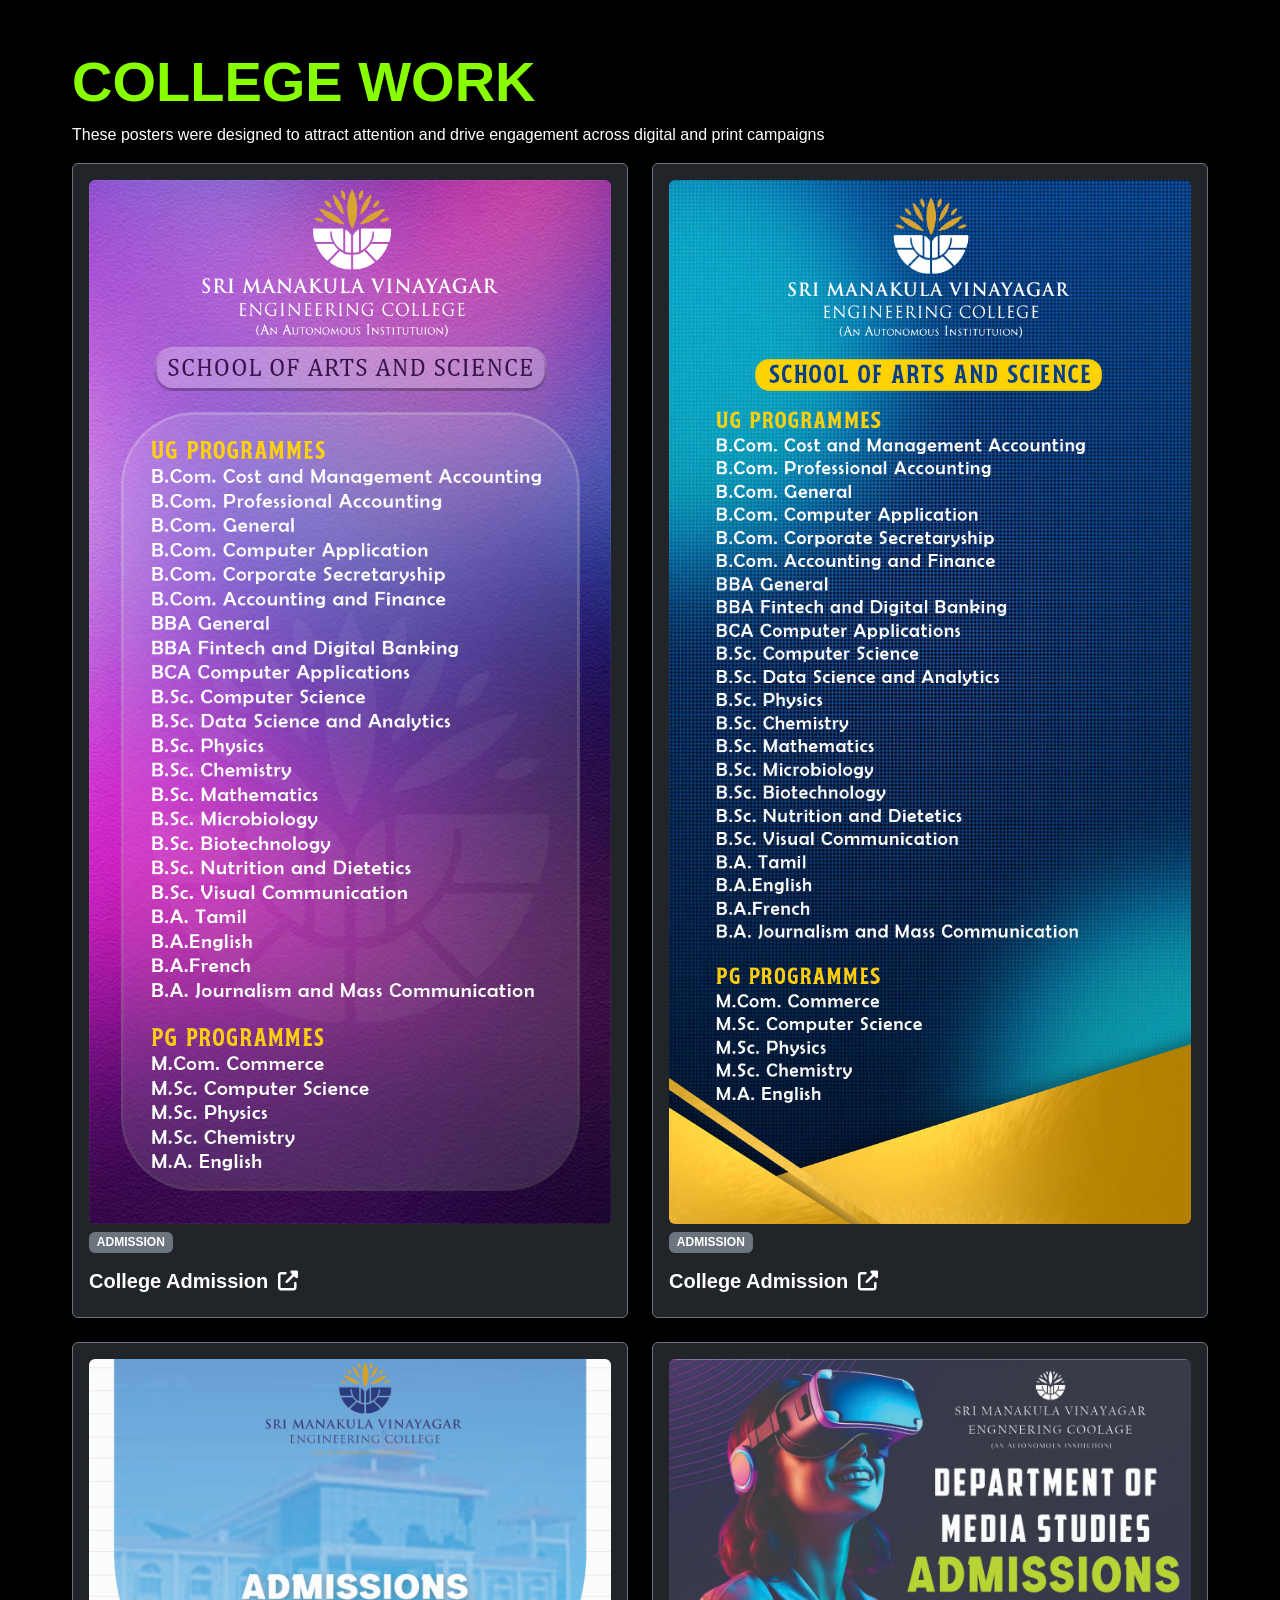
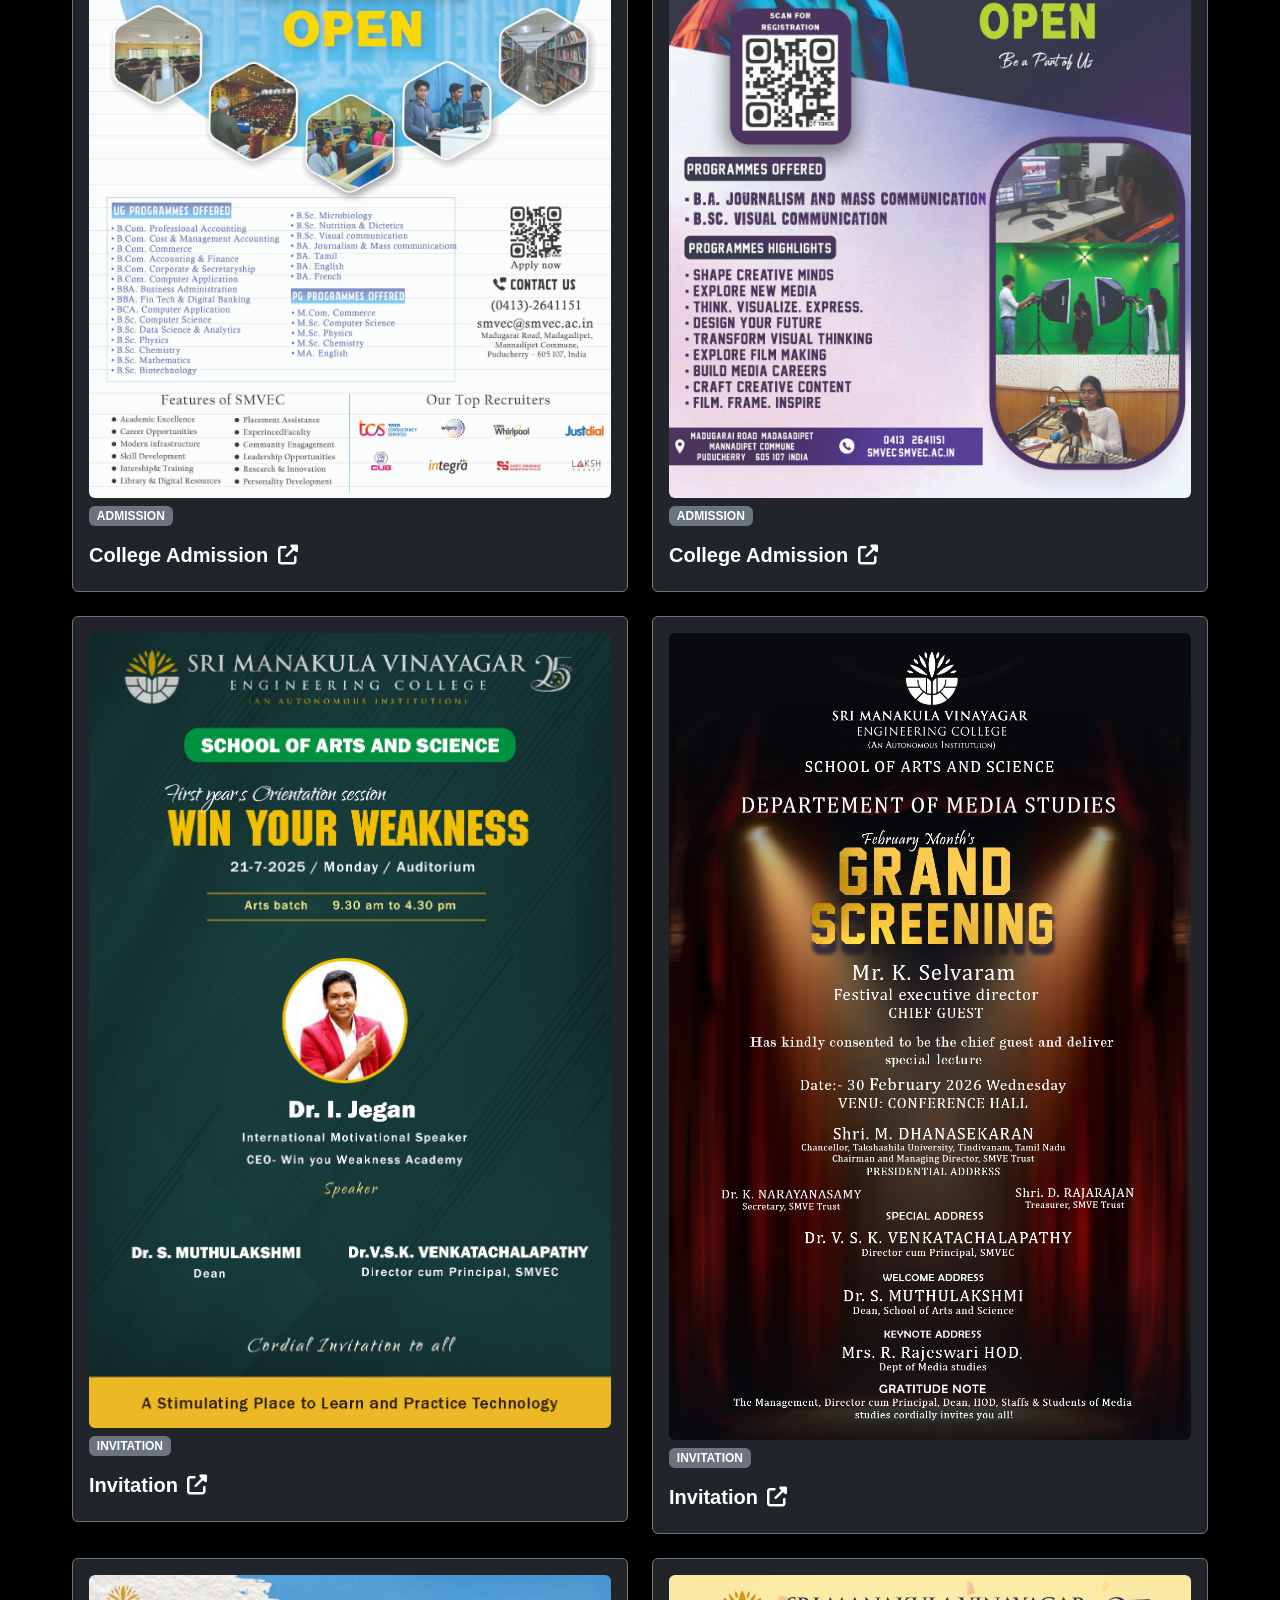
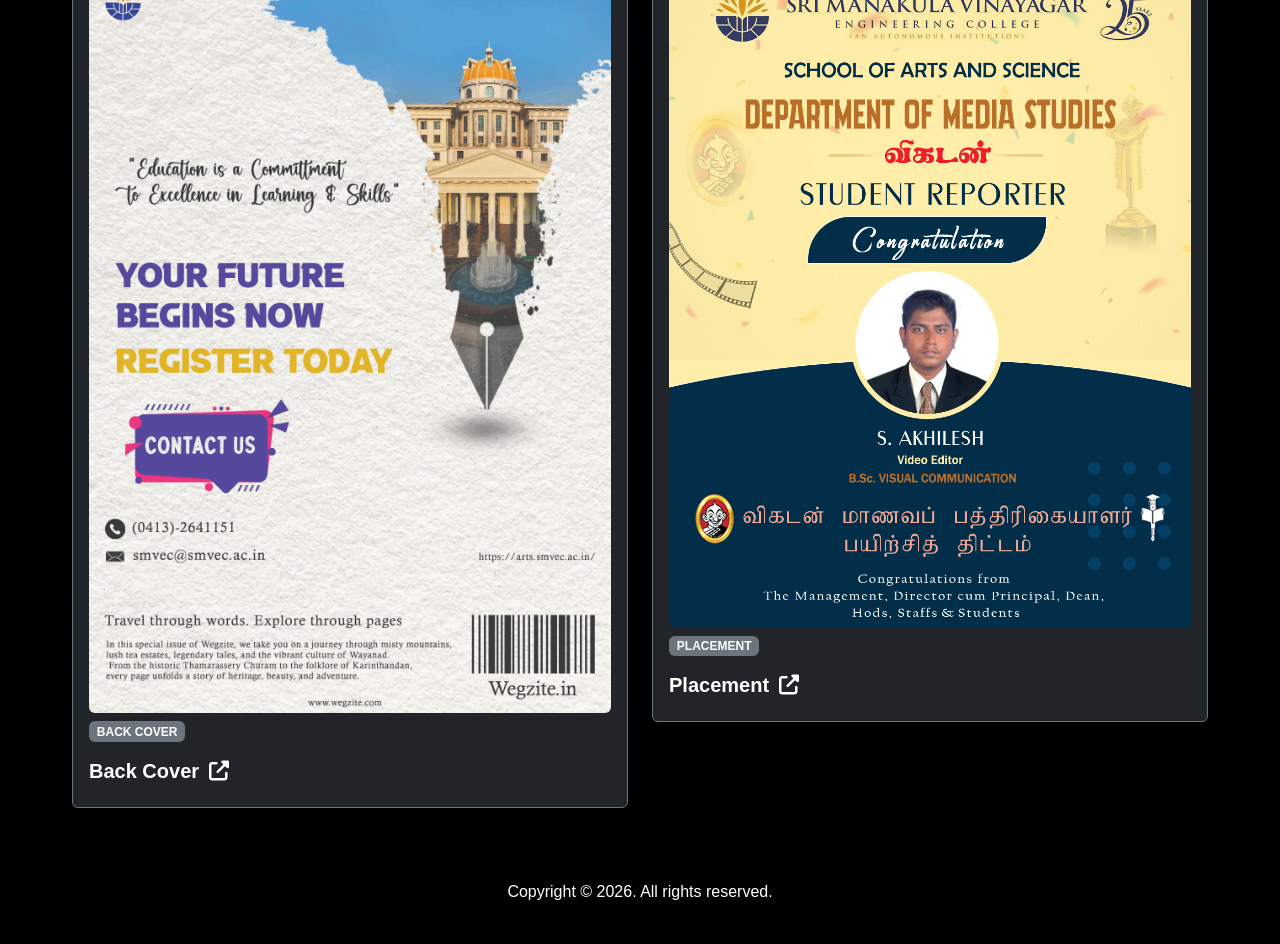
<file: projects/project6.html>
<!DOCTYPE html>
<html lang="en">
<head>
  <meta charset="UTF-8" />
  <meta name="viewport" content="width=device-width, initial-scale=1.0" />
  <title>COLLEGE WORK</title>

  <!-- Bootstrap CSS -->
  <link
    href="https://cdn.jsdelivr.net/npm/bootstrap@5.3.7/dist/css/bootstrap.min.css"
    rel="stylesheet"
  />

  <!-- Animate.css -->
  <link
    rel="stylesheet"
    href="https://cdnjs.cloudflare.com/ajax/libs/animate.css/4.1.1/animate.min.css"
  />

  <!-- Font Awesome -->
  <link
    rel="stylesheet"
    href="https://cdnjs.cloudflare.com/ajax/libs/font-awesome/6.5.0/css/all.min.css"
  />

  <!-- Custom CSS -->
  <link rel="stylesheet" href="project.css" />

  <meta
    name="description"
    content="Portfolio of Ashin Krishna, showcasing creative illustration and poster designs."
  />
</head>

<body class="bg-black text-white">

  <!-- Image Modal -->
  <div id="imgModal" class="modal" onclick="closeModal()">
    <span class="close">&times;</span>
    <img class="modal-content" id="modalImage" />
  </div>

  <!-- =========================
       POSTER /COLLEGE WORK
       ========================= -->
  <section
    id="advertising"
    class="container py-5 animate__animated animate__zoomIn"
  >
    <h2 class="fw-bold display-4" style="color: rgb(136, 255, 0)">
      COLLEGE WORK
    </h2>
    <p>
      These posters were designed to attract attention and drive engagement
      across digital and print campaigns
    </p>

    <!-- 🔥 REQUIRED ROW -->
    <div class="row g-4">

      <!-- CARD 1 -->
      <div class="col-12 col-md-6">
        <div class="project-card bg-dark border border-secondary rounded p-3">
          <img src="../college works/ad 3.jpg" class="img-fluid rounded" />
          <span class="badge bg-secondary mt-2">ADMISSION</span>
          <h5 class="mt-3 fw-bold">
            College Admission
            <i class="fas fa-up-right-from-square ms-1"></i>
          </h5>
        </div>
      </div>

      <!-- CARD 2 -->
      <div class="col-12 col-md-6">
        <div class="project-card bg-dark border border-secondary rounded p-3">
          <img src="../college works/ad 5.jpg" class="img-fluid rounded" />
          <span class="badge bg-secondary mt-2">ADMISSION</span>
          <h5 class="mt-3 fw-bold">
            College Admission
            <i class="fas fa-up-right-from-square ms-1"></i>
          </h5>
        </div>
      </div>

      <!-- CARD 3 -->
      <div class="col-12 col-md-6">
        <div class="project-card bg-dark border border-secondary rounded p-3">
          <img src="../college works/megazine 2.jpg" class="img-fluid rounded" />
          <span class="badge bg-secondary mt-2">ADMISSION</span>
          <h5 class="mt-3 fw-bold">
            College Admission
            <i class="fas fa-up-right-from-square ms-1"></i>
          </h5>
        </div>
      </div>

      <!-- CARD 4 -->
      <div class="col-12 col-md-6">
        <div class="project-card bg-dark border border-secondary rounded p-3">
          <img src="../college works/megazine 17.jpg" class="img-fluid rounded" />
          <span class="badge bg-secondary mt-2">ADMISSION</span>
          <h5 class="mt-3 fw-bold">
            College Admission
            <i class="fas fa-up-right-from-square ms-1"></i>
          </h5>
        </div>
      </div>

      <!-- CARD 5 -->
      <div class="col-12 col-md-6">
        <div class="project-card bg-dark border border-secondary rounded p-3">
          <img src="../college works/jagan 1.jpg " class="img-fluid rounded" />
          <span class="badge bg-secondary mt-2">INVITATION</span>
          <h5 class="mt-3 fw-bold">
            Invitation
            <i class="fas fa-up-right-from-square ms-1"></i>
          </h5>
        </div>
      </div>

      <!-- CARD 6 -->
      <div class="col-12 col-md-6">
        <div class="project-card bg-dark border border-secondary rounded p-3">
          <img src="../college works/2.jpg" class="img-fluid rounded" />
          <span class="badge bg-secondary mt-2">INVITATION </span>
          <h5 class="mt-3 fw-bold">
            Invitation 
            <i class="fas fa-up-right-from-square ms-1"></i>
          </h5>
        </div>
      </div>

      <!-- CARD 7 -->
      <div class="col-12 col-md-6">
        <div class="project-card bg-dark border border-secondary rounded p-3">
          <img src="../college works/megazine 18.jpg" class="img-fluid rounded" />
          <span class="badge bg-secondary mt-2">BACK COVER</span>
          <h5 class="mt-3 fw-bold">
            Back Cover
            <i class="fas fa-up-right-from-square ms-1"></i>
          </h5>
        </div>
      </div>

      <!-- CARD 8 -->
      <div class="col-12 col-md-6">
        <div class="project-card bg-dark border border-secondary rounded p-3">
          <img src="../college works/student report.jpg" class="img-fluid rounded" />
          <span class="badge bg-secondary mt-2">PLACEMENT</span>
          <h5 class="mt-3 fw-bold">
            Placement
            <i class="fas fa-up-right-from-square ms-1"></i>
          </h5>
        </div>
      </div>

      

    </div>
  </section>

  <!-- Footer -->
  <footer class="bg-black text-center py-4">
    <p>Copyright © 2026. All rights reserved.</p>
  </footer>

  <!-- Bootstrap JS -->
  <script src="https://cdn.jsdelivr.net/npm/bootstrap@5.3.7/dist/js/bootstrap.bundle.min.js"></script>

</body>
</html>
</file>
<file: projects/project.css>
html {
  scroll-behavior: smooth;
}

body {
  margin: 0;
  padding: 0;
  background-color: #000920;
  font-family: "Segoe UI", Tahoma, Geneva, Verdana, sans-serif;
  height: auto; 
}




.container {
  padding: 2rem;             
  max-width: 1200px;
  margin: auto;
  background-color: black;    
}



.img-fluid {
  max-width: 100%;
  height: auto;
  transition: transform 0.4s ease-in-out;
}

.img-fluid:hover {
  transform: scale(1.03);
}



.hey {
  font-size: 30px;
  font-weight: bolder;
  color: rgb(208, 11, 11);
}

.name-title {
  font-size: clamp(40px, 10vw, 100px);
  font-weight: bolder;
  color: white;
}

.orange {
  font-size: clamp(30px, 12vw, 80px);
  font-weight: bolder;
  color: rgb(136, 255, 0);
}

.tagline {
  font-weight: bolder;
  font-size: 1.2rem;
}

.dark-bg {
  background-color: black;
}
</file>
